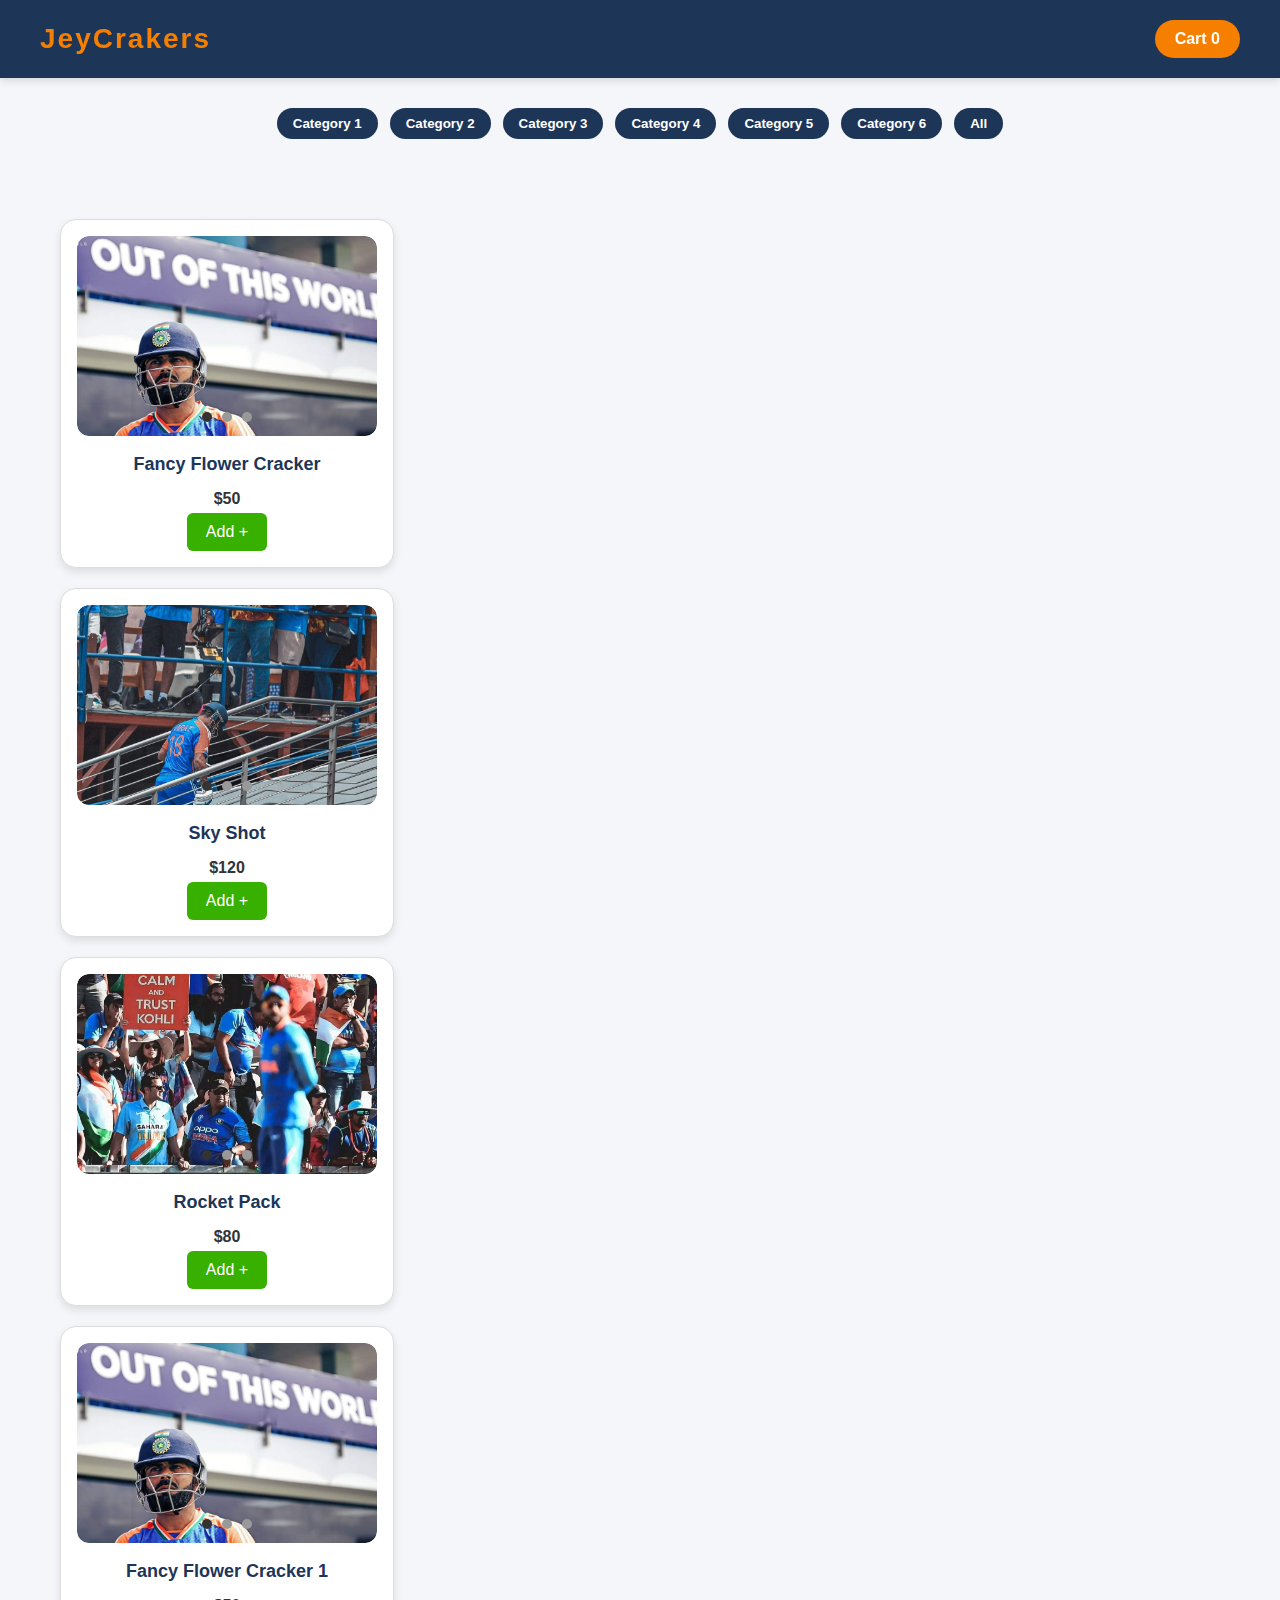
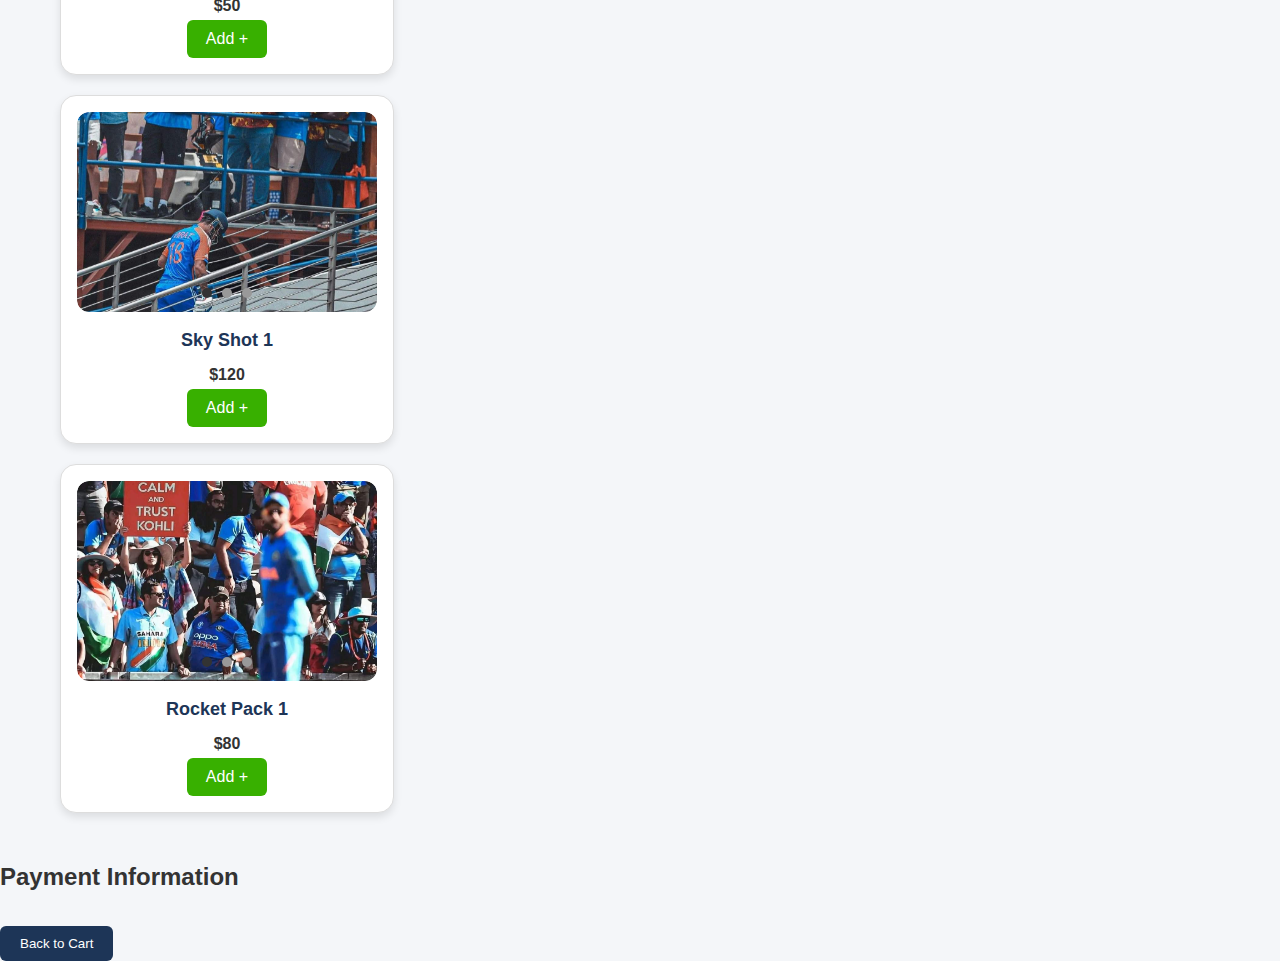
<file: index.html>
<!DOCTYPE html>
<html lang="en">
<head>
  <meta charset="UTF-8" />
  <meta name="viewport" content="width=device-width, initial-scale=1.0" />
  <title>JeyCrakers</title>
  <link rel="stylesheet" href="styles.css" />
</head>
<body>
  <header>
    <div class="header-content">
      <h1>JeyCrakers</h1>
      <div id="cart-btn" class="cart-btn">
        Cart <span id="cart-item-count">0</span>
      </div>
    </div>
  </header>
  <div id="category-filters" class="category-filters"></div>

  <main>
    <section id="products-list"></section>
  </main>

  <div class="cart-modal" style="display: none;">
  <div class="cart-modal-content">
    <h2>Shopping Cart</h2>
    <div class="cart-item-list"></div> <!-- Container to list cart items -->
    <div class="cart-total">Total: $0.00</div>
    <button id="go-to-payment-btn">Go to Payment</button>
    <button id="open-cart-btn" class="cart-btn">Open Cart</button>
<button id="close-cart-btn" class="cart-btn">Close Cart</button>
  </div>
</div>


  <div id="payment-page" class="payment-page">
    <h2>Payment Information</h2>
    <button id="back-to-cart-btn">Back to Cart</button>
  </div>

  <script src="framework.js"></script>
  <script src="script.js"></script>
  <script src="app.js"></script>
</body>
</html>
</file>
<file: styles.css>
/* Global Styling */
body {
  font-family: 'Segoe UI', sans-serif;
  margin: 0;
  padding: 0;
  background-color: #f4f6f9;
  color: #333;
}

/* Header Styling */
header {
  position: sticky;
  top: 0;
  z-index: 1000;
  background-color: #1d3557;
  color: white;
  padding: 20px;
  box-shadow: 0 2px 8px rgba(0, 0, 0, 0.15);
}

/* Title Styling */
header h1 {
  font-size: 28px;
  font-family: 'Poppins', sans-serif;
  font-weight: bold;
  letter-spacing: 2px;
  color: #f77f00;
  margin: 0;
}

/* Header Content Layout */
.header-content {
  display: flex;
  justify-content: space-between;
  align-items: center;
  max-width: 1200px;
  margin: 0 auto;
}

.cart-btn {
  background-color: #f77f00;
  padding: 10px 20px;
  border-radius: 20px;
  cursor: pointer;
  font-weight: bold;
  transition: background-color 0.2s ease;
}

.cart-btn:hover {
  background-color: #ff7f32;
}

/* Main Product Section Styling */
main {
  max-width: 1200px;
  margin: 30px auto;
  padding-top: 20px;
  overflow-x: auto;
  scroll-behavior: smooth;
}

/* Layout for Product Cards */
.product-card {
  width: 300px;
  margin: 20px;
  padding: 16px;
  border: 1px solid #ddd;
  border-radius: 16px;
  box-shadow: 0 4px 8px rgba(0, 0, 0, 0.1);
  background: #fff;
  transition: transform 0.2s ease;
  display: flex;
  flex-direction: column;
  justify-content: space-between;
}

.product-card:hover {
  transform: scale(1.02);
}

.carousel {
  width: 100%;
  height: 200px;
  overflow: hidden;
  border-radius: 12px;
  position: relative;
}

.carousel-image {
  width: 100%;
  height: 100%;
  object-fit: cover;
  display: none;
  border-radius: 12px;
}

.carousel-image.active {
  display: block;
}

/* Dot Indicators */
.carousel-dots {
  position: absolute;
  bottom: 10px;
  width: 100%;
  text-align: center;
  z-index: 0;
}

.carousel-dot {
  display: inline-block;
  width: 10px;
  height: 10px;
  background: #999;
  border-radius: 50%;
  margin: 0 3px;
  cursor: pointer;
}

.carousel-dot.active {
  background: #333;
}

/* Product Name */
.product-card h3 {
  font-family: 'Poppins', sans-serif;
  font-size: 18px;
  color: #1d3557;
  text-align: center;
  margin-bottom: 10px;
}
.product-price {
  text-align: center;
  font-size: 16px;
  font-weight: bold;
  margin: 5px 0;
}


/* Add Button & Quantity Controls */
.add-btn,
.quantity-controls button {
  padding: 10px;
  font-size: 16px;
  border: none;
  border-radius: 6px;
  cursor: pointer;
}

.add-btn {
  background-color: #38b000;
  color: white;
  width: 80px;
  margin: auto;
  text-align: center;
  display: block;
}

.add-btn:hover {
  background-color: #32a400;
}

.quantity-controls {
  display: flex;
  justify-content: center;
  align-items: center;
  gap: 12px;
  margin-top: 10px;
}

.quantity-controls button {
  background-color: #006d77;
  color: white;
  width: 32px;
  height: 32px;
  font-size: 18px;
  border-radius: 50%;
  transition: background-color 0.2s ease;
}

.quantity-controls button:hover {
  background-color: #005555;
}

/* Total Price Display */
.product-total {
  margin-top: 8px;
  font-weight: bold;
  color: #444;
  text-align: center;
}

/* Highlight Product on Added */
.product-card.active {
  border: 2px solid #38b000;
  box-shadow: 0 0 12px rgba(56, 176, 0, 0.3);
  background-color: #ecf9ec;
}

/* Cart Modal Styling */
.cart-modal {
  position: fixed;
  top: 0; left: 0;
  width: 100%; height: 100%;
  background-color: rgba(0, 0, 0, 0.4);
  display: none;
  justify-content: center;
  align-items: center;
}

.cart-modal-content {
  background: white;
  padding: 30px;
  border-radius: 12px;
  width: 400px;
  max-height: 80%;
  overflow-y: auto;
}

.cart-modal-content h2 {
  margin-top: 0;
}

/* Cart Item Styling */
.cart-item {
  display: flex;
  justify-content: space-between;
  margin: 10px 0;
}

/* Cart Total */
.cart-total {
  font-weight: bold;
  margin-top: 20px;
  font-size: 18px;
  text-align: right;
}

/* Payment Button Styling */
#go-to-payment-btn,
#close-cart-btn,
#back-to-cart-btn {
  margin-top: 15px;
  padding: 10px 20px;
  background-color: #1d3557;
  color: white;
  border: none;
  border-radius: 6px;
  cursor: pointer;
}

#go-to-payment-btn:hover,
#close-cart-btn:hover,
#back-to-cart-btn:hover {
  background-color: #f77f00;
}

/* Hide scrollbars but keep scroll */
main::-webkit-scrollbar {
  display: none;
}
main {
  -ms-overflow-style: none;
  scrollbar-width: none;
}

.category-filters {
  display: flex;
  flex-wrap: wrap;
  gap: 12px;
  margin: 20px auto;
  max-width: 1200px;
  padding: 10px 0;
  justify-content: center;
}

.category-btn {
  background: #1d3557;
  color: white;
  padding: 8px 16px;
  border: none;
  border-radius: 20px;
  cursor: pointer;
  font-weight: bold;
  transition: background 0.3s ease;
}

.category-btn:hover {
  background: #f77f00;
}
</file>
